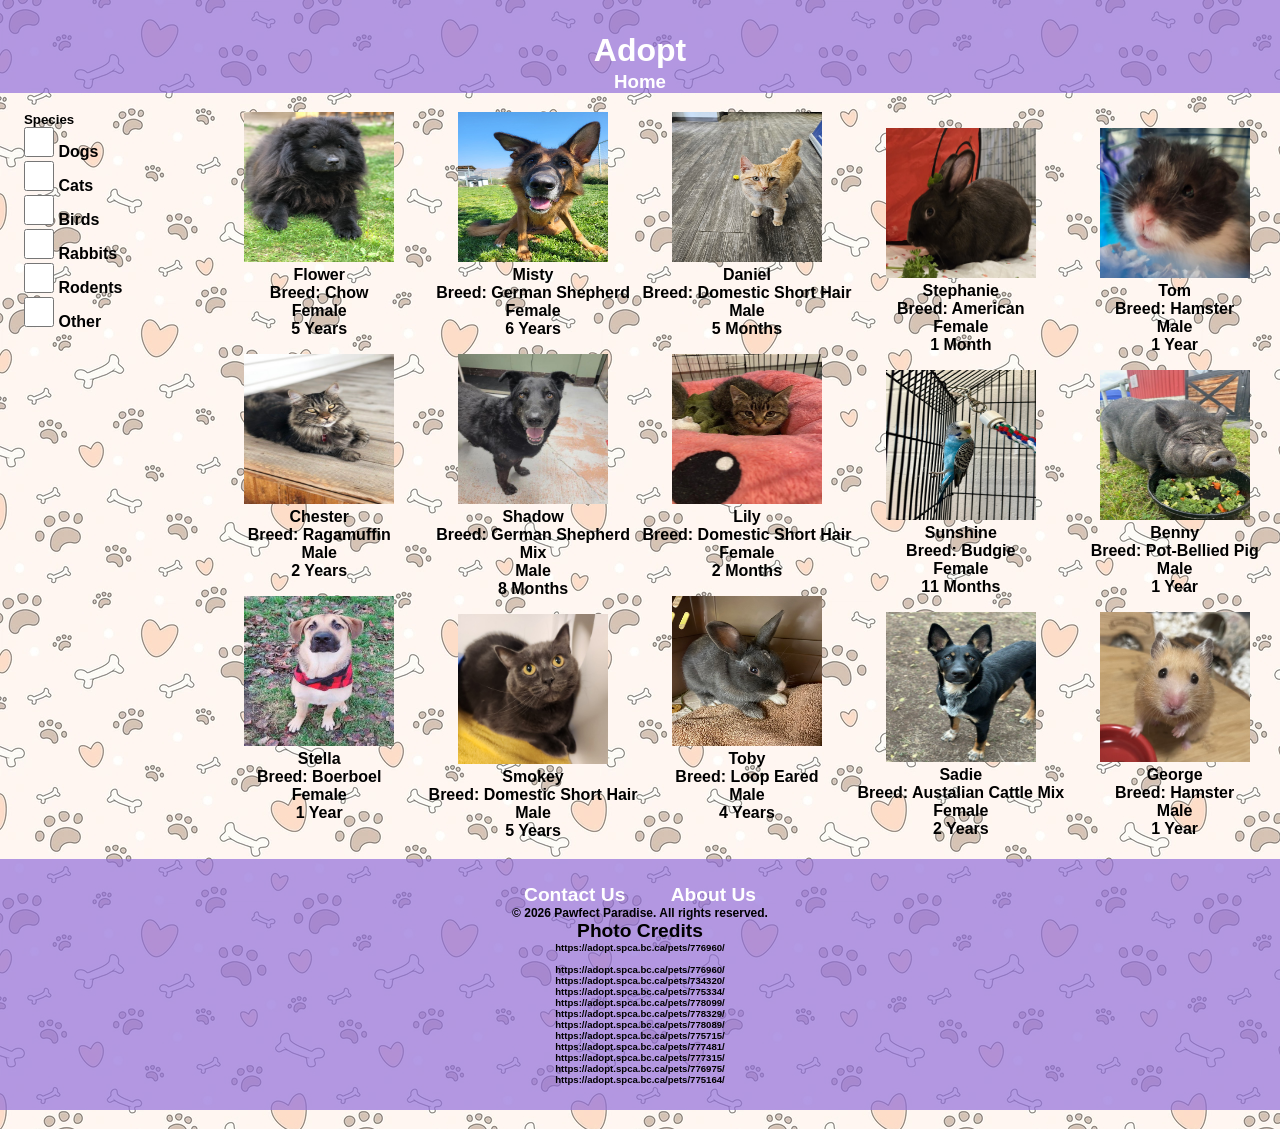
<file: adopt.html>
<!DocType html>
<html>
<head>
    <meta charset="UTF-8">
    <meta name="viewport" content="width=device-width, initial-scale=1.0">
    <title>Adopt</title>
    <link rel="stylesheet" href="global.css">
    <link rel="stylesheet" href="adopt.css">
    <link rel="stylesheet" href="footer.css">
    <link rel="stylesheet" href="header.css">
</head>
<body>
    <header>
        <h1>Adopt</h1>
        <h3><a href="index.html">Home</a></h3>
    </header>
    <section id="filters">
        <h5>Species</h5>
        <input type="checkbox" id="dogs" name="dogs" value="dog">
        <label for="dogs">Dogs</label><br>

        <input type="checkbox" id="cats" name="cats" value="cat">
        <label for="cats">Cats</label><br>

        <input type="checkbox" id="birds" name="birds" value="bird">
        <label for="birds">Birds</label><br>

        <input type="checkbox" id="rabbits" name="rabbits" value="rabbit">
        <label for="rabbits">Rabbits</label><br>

        <input type="checkbox" id="rodents" name="rodents" value="rodent">
        <label for="rodents">Rodents</label><br>

        <input type="checkbox" id="other" name="other" value="other">
        <label for="other">Other</label><br>
    </section>
    
  
           <section id="animal_col1">
        <div data-species="dog">
            <a href="online_form.html?img=photos/adopt/dog1.jpeg">
                <img src="photos/adopt/dog1.jpeg"> <br>
            </a>
            <p>Flower <br> Breed: Chow <br> Female <br> 5 Years <br> </p>
        </div>    

        <div data-species="cat">
            <a href="online_form.html?img=photos/adopt/cat1.jpeg">
                <img src ="photos/adopt/cat1.jpeg"> <br>
            </a>
                Chester <br> Breed: Ragamuffin <br> Male <br> 2 Years <br>
        </div>    

        <div data-species="dog">
            <a href="online_form.html?img=photos/adopt/dog2.jpeg">
                <img src ="photos/adopt/dog2.jpeg"> <br>
            </a>
            Stella <br> Breed: Boerboel <br> Female <br> 1 Year <br>
        </div>
    </section>

    <section id="animal_col2">
        <div data-species="dog">
            <a href="online_form.html?img=photos/adopt/dog3.jpeg">
                <img src ="photos/adopt/dog3.jpeg"> <br>
            </a>
            Misty <br>
            Breed: German Shepherd <br>
            Female <br>
            6 Years <br>
        </div>    

        <div data-species="dog">
            <a href="online_form.html?img=photos/adopt/dog4.png">
                <img src ="photos/adopt/dog4.png"> <br>
            </a>
            Shadow <br> Breed: German Shepherd Mix <br> Male <br>8 Months <br>
        </div>

        <div data-species="cat">
            <a href="online_form.html?img=photos/adopt/cat2.png">
                <img src ="photos/adopt/cat2.png"> <br>
            </a>
            Smokey <br> Breed: Domestic Short Hair  <br> Male <br> 5 Years <br>
        </div>
    </section>

    <section id="animal_col3">
        <div data-species="cat">
            <a href="online_form.html?img=photos/adopt/cat3.png">
                <img src ="photos/adopt/cat3.png"> <br>
            </a>
            Daniel <br> Breed: Domestic Short Hair <br> Male <br> 5 Months <br>
        </div>

        <div data-species="cat">
            <a href="online_form.html?img=photos/adopt/cat4.png">
                <img src ="photos/adopt/cat4.png"> <br>
            </a>
            Lily <br> Breed: Domestic Short Hair  <br> Female <br> 2 Months <br>
        </div>

        <div data-species="rabbit">
            <a href="online_form.html?img=photos/adopt/rabbit1.png">
                <img src ="photos/adopt/rabbit1.png"> <br>
            </a>
            Toby <br> Breed: Loop Eared <br> Male <br> 4 Years <br>
        </div>    
    </section>

    <section id="animal_col4">
        <div data-species="rabbit">
            <a href="online_form.html?img=photos/adopt/rabbit2.png">
                <img src ="photos/adopt/rabbit2.png"> <br>
            </a>
            Stephanie <br> Breed: American <br> Female <br> 1 Month <br>
        </div>

        <div data-species="bird">
            <a href="online_form.html?img=photos/adopt/bird1.png">
                <img src ="photos/adopt/bird1.png"> <br>
            </a>
            Sunshine <br> Breed: Budgie <br> Female <br> 11 Months <br>
        </div>
        
        <div data-species="dog">
            <a href="online_form.html?img=photos/adopt/dog5.png">
                <img src ="photos/adopt/dog5.png"> <br>
            </a>
            Sadie <br> Breed: Austalian Cattle Mix <br> Female <br> 2 Years <br> 
        </div>
    </section>

    <section id="animal_col5">
        <div data-species="rodent">
            <a href="online_form.html?img=photos/adopt/hamster1.jpeg">
                <img src ="photos/adopt/hamster1.jpeg"> <br>
            </a>
            Tom <br> Breed: Hamster <br> Male <br> 1 Year <br>
        </div>

        <div data-species="other">
            <a href="online_form.html?img=photos/adopt/pig1.jpeg">
                <img src ="photos/adopt/pig1.jpeg"> <br>
            </a>
            Benny <br> Breed: Pot-Bellied Pig<br> Male <br> 1 Year <br> 
        </div>

        <div data-species="rodent">
            <a href="online_form.html?img=photos/adopt/hamster2.jpeg">
                <img src ="photos/adopt/hamster2.jpeg"> <br>
            </a>
            George <br> Breed: Hamster <br> Male <br> 1 Year <br>
        </div>    
    </section>

    <section
         id="filtered_animals" style="display: grid; grid-template-columns: repeat(3, 1fr); gap: 1rem;">
    </section>
    <footer>
        <a href="contact_us.html">Contact Us</a>
        <a href="about_us.html">About Us</a>
        <p id="copyright_text">&copy; <span id="year"></span> Pawfect Paradise. All rights reserved.</p>
        <section id="citations">
            <h4>Photo Credits</h4>
            <ul>
                <li>
                    https://adopt.spca.bc.ca/pets/776960/
                </li>
                <li>
                   <li>
                    https://adopt.spca.bc.ca/pets/776960/
                </li>
                <li>
                    https://adopt.spca.bc.ca/pets/734320/
                </li>
                <li>
                    https://adopt.spca.bc.ca/pets/775334/
                </li>
                <li>
                    https://adopt.spca.bc.ca/pets/778099/
                </li>
                <li>
                    https://adopt.spca.bc.ca/pets/778329/
                </li>
                <li>
                    https://adopt.spca.bc.ca/pets/778089/
                </li>
                <li>
                    https://adopt.spca.bc.ca/pets/775715/
                </li>
                <li>
                    https://adopt.spca.bc.ca/pets/777481/
                </li>
                <li>
                    https://adopt.spca.bc.ca/pets/777315/
                </li>
                <li>
                    https://adopt.spca.bc.ca/pets/776975/
                </li>
                <li>
                    https://adopt.spca.bc.ca/pets/775164/
                </li>
                
            </ul>
        </section>
            

  </footer>
    <script src="javascript/copyright_year.js"></script>
    <script src="javascript/species_filter.js" defer></script>
</body>
</html>
</file>
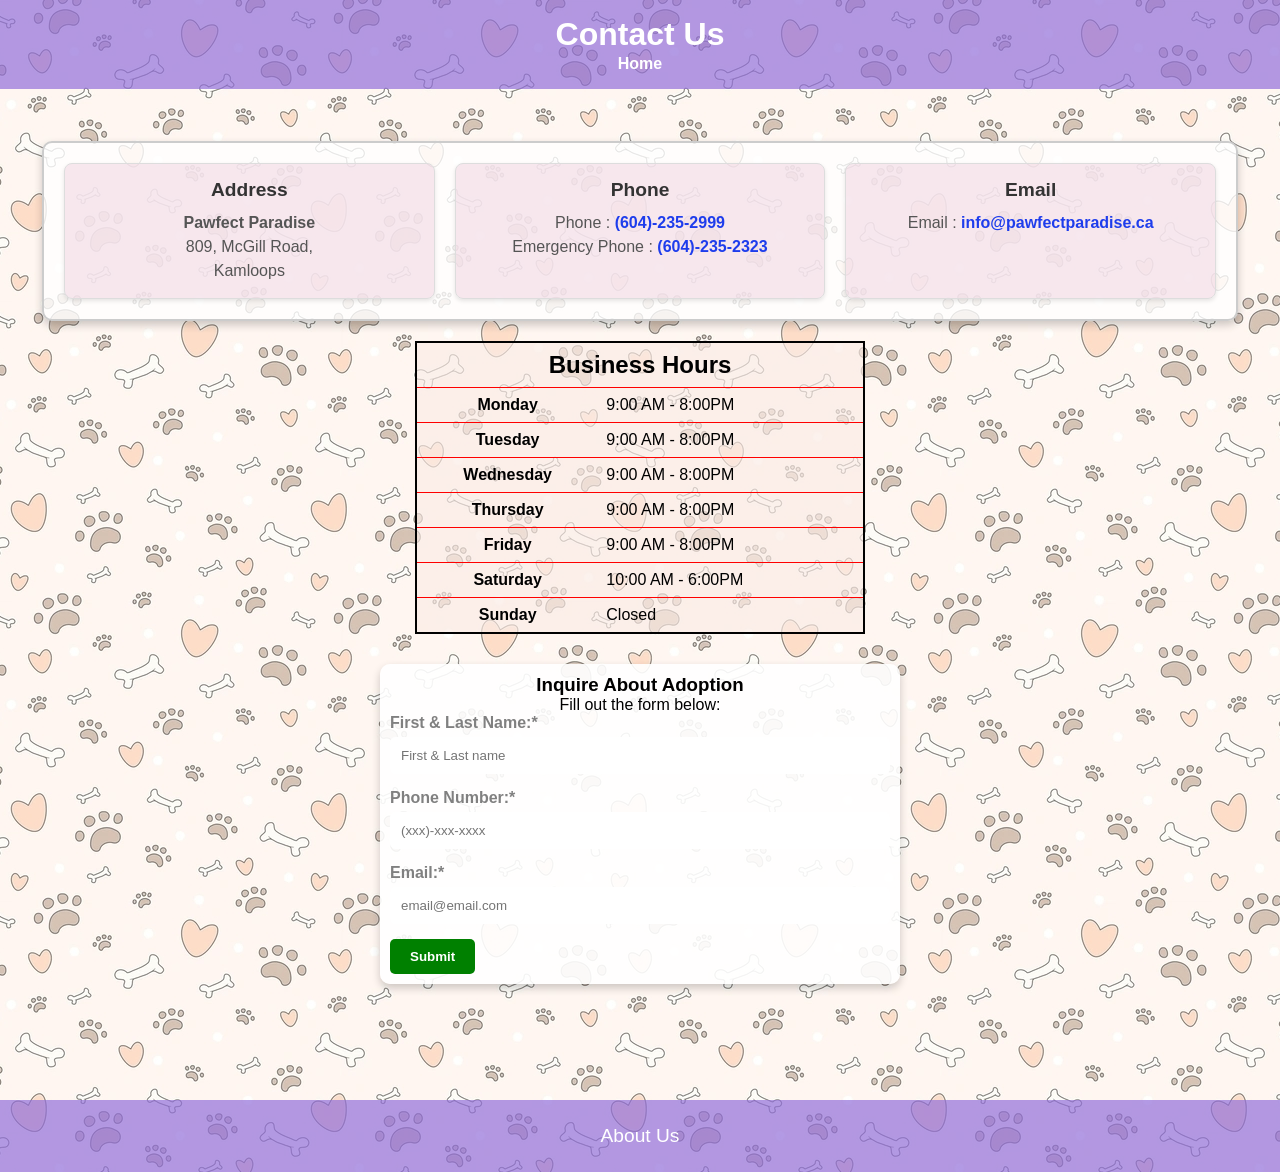
<file: contact_us.html>
<!DocType html>
<html>
<head>
    <meta charset="UTF-8">
    <meta name="viewport" content="width=device-width, initial-scale=1.0">
    <title>Contact Us</title>
    <link rel="stylesheet" href="global.css">
    <link href="header.css" rel="stylesheet">
    <link href="footer.css" rel="stylesheet">
    <link href="contact_us.css" rel="stylesheet">

</head>
<body>
    <header>
        <h1> Contact Us</h1>
        <a href="index.html">Home</a>
    </header>
    <main>
        <div class="container">
         <!-- Contact information-->
         <section id="contact_details" class="contact">
            <div class="address-box">
				<div class="address"><h3>Address</h3></div>
				<p><strong>Pawfect Paradise</strong><br>809, McGill Road,<br>Kamloops</p>
			</div>
            <div class="phone-box">
				<div class="phone"><h3>Phone</h3></div>
				<p>Phone : <a href="tel:6042352999">(604)-235-2999</a></p>
                <div class="e_phone"></div>
				<p>Emergency Phone : <a href="tel:6042352323">(604)-235-2323</a></p>
			</div>
            <div class="email-box">
				<div class="email"><h3>Email</h3></div>
				<p>Email : <a href="mailto:info@pawfectparadise.ca">info@pawfectparadise.ca</a></p>
			</div>
         </section>
        <!-- Business Hours table-->
        <section id="business_hours">
            <table class="table_hours">
                <tr>
                    <th colspan="2" class="table_header">Business Hours</th>
                </tr>
                <tr>
                    <th>Monday</th>
                    <td>9:00 AM - 8:00PM</td>
                </tr>
                <tr>
                    <th>Tuesday</th>
                    <td>9:00 AM - 8:00PM</td>
                </tr>
                <tr>
                    <th>Wednesday</th>
                    <td>9:00 AM - 8:00PM</td>
                </tr>
                <tr>
                    <th>Thursday</th>
                    <td>9:00 AM - 8:00PM</td>
                </tr>
                <tr>
                    <th>Friday</th>
                    <td>9:00 AM - 8:00PM</td>
                </tr>
                <tr>
                    <th>Saturday</th>
                    <td>10:00 AM - 6:00PM</td>
                </tr>
                <tr>
                    <th>Sunday</th>
                    <td>Closed</td>
                </tr>
            </table>
        </section>

         <!-- Form for the inquiry-->
          <section id="inquire_form">
            <form id="contact_form" class="contact_form">
                <h3> Inquire About Adoption</h3>
                <p>Fill out the form below: </p>
                    <label for="name"> First & Last Name:<span class="required">*</span> </label>
                    <input type="text" id="name" name="name" placeholder="First & Last name" required>
                    <br>
                    <label for="phone"> Phone Number:* </label>
                    <input type="tel" id="phone" name="phone" type="tel" placeholder="(xxx)-xxx-xxxx" required minlength="10" >
                    <br>
                    <label for="email"> Email:* </label>
                    <input type="email" id="email" name="email" placeholder="email@email.com" required>
                    <br>
                    <button type="submit" class="btn submit-btn">Submit</button>
            </form>
          </section>
        </div>
    </main>
    <footer>
        <a href="about_us.html">About Us</a>
    </footer>
</body>
</html>
</file>
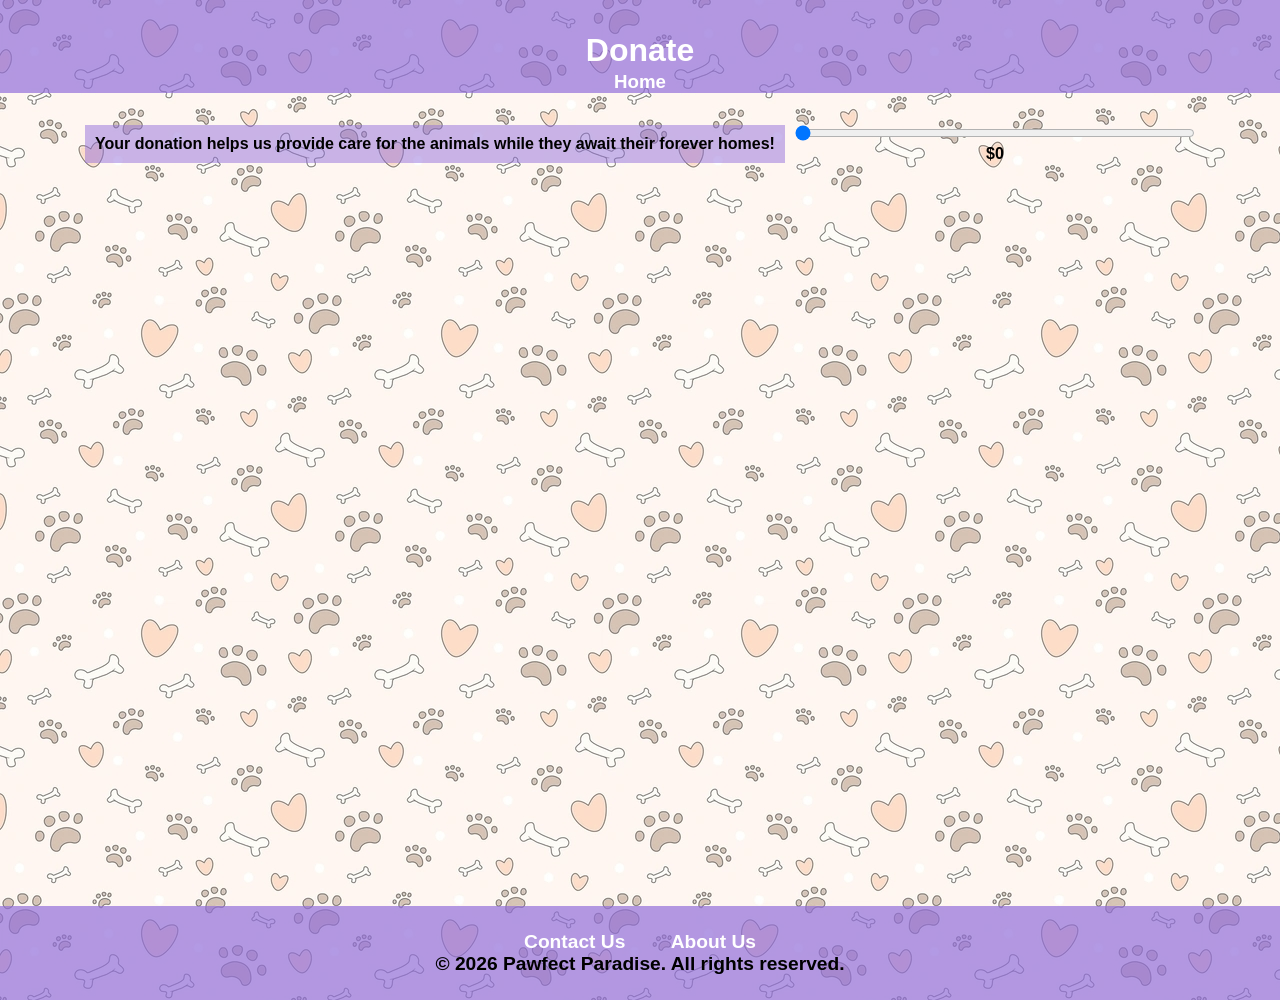
<file: donate.html>
<!DocType html>
<html>
<head>
    <meta charset="UTF-8">
    <meta name="viewport" content="width=device-width, initial-scale=1.0">
    <title>Donate</title>
    <link rel="stylesheet" href="global.css">
    <link rel="stylesheet" href="donate.css">
    <link rel="stylesheet" href="header.css">
</head>
<body>
    <header>
        <h1>Donate</h1>
        <h3><a href="index.html">Home</a></h3>
    </header>

    <section id = donation_section>

        <div class="text_body">
            <p>
                Your donation helps us provide care for the animals while they await their forever homes!
            </p>
        </div>

        <div class="slider_container">
            <input type="range" min="0" max="100" value="0" step="10" class="slider" id="range_slider">
            <p><span id="slider_value">$0</span></p>
        </div>

    </section>
   <footer>
        <a href="contact_us.html">Contact Us</a>
        <a href="about_us.html">About Us</a>
        <p id="copyright_text">&copy; <span id="year"></span> Pawfect Paradise. All rights reserved.</p>
    </footer>

    <script src="javascript/slider.js"></script>
    <script src="javascript/copyright_year.js"></script>
</body>
</html>
</file>
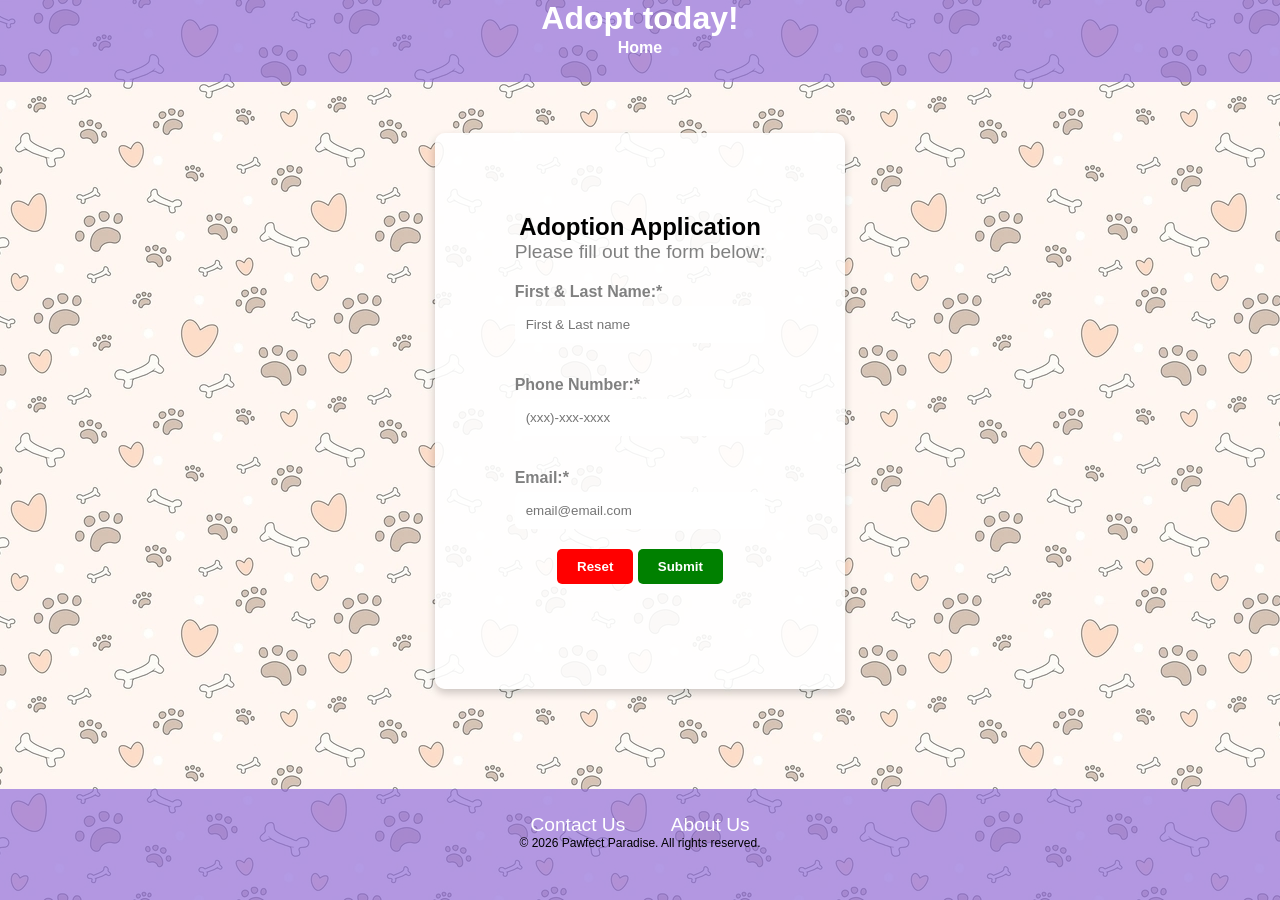
<file: online_form.html>
<!DOCTYPE html>
<html>
<head>
    <meta charset="UTF-8">
    <meta name="viewport" content="width=device-width, initial-scale=1.0">
    <title>Adopt today!</title>
    <link rel="stylesheet" href="global.css">
    <link href="online_form.css" rel="stylesheet">
    <link href="footer.css" rel="stylesheet">
    <link href="header.css" rel="stylesheet">
</head>
<script>
    window.onload = function () {
      const params = new URLSearchParams(window.location.search);
      const imgSrc = params.get("img");

      if (imgSrc) {
        const imgElement = document.createElement("img");
        imgElement.src = imgSrc;
        imgElement.alt = "Selected Animal";
        imgElement.style.maxWidth = "200px";

        const container = document.getElementById("animal-image");
        container.appendChild(imgElement);
      }
    };
  </script>
<body>
    <header>
        <h1>Adopt today!</h1>
        <a href="index.html">Home</a></li>
    </header>
    <main>
        <section class="form-container">
            <h1>Adoption Application</h1>
            <div id="animal-image">
                <!-- Animal image will be dynamically added here -->
            </div>
            <p class="form-intro">Please fill out the form below:</p>

        <form id="adoption">
            <div class="form-group">
                <label for="name"> First & Last Name:<span class="required">*</span> </label>
                <input type="text" id="name" name="name" placeholder="First & Last name" required>
            </div>

            <br>

            <div class="form-group">
                <label for="phone"> Phone Number:* </label>
                <input type="tel" id="phone" name="phone" placeholder="(xxx)-xxx-xxxx" required minlength="10">
            </div>

            <br>

            <div class="form-group">
                <label for="email"> Email:* </label>
                <input type="email" id="email" name="email" placeholder="email@email.com" required>
            </div>


            <div class="form-actions">
                <button type="reset" class="btn reset-btn ">Reset</button>
                <button type="submit" class="btn submit-btn">Submit</button>
            </div>

        </form>
        </section>
    </main>
    <footer>
        <a href="contact_us.html">Contact Us</a>
        <a href="about_us.html">About Us</a>
        <p id="copyright_text">&copy; <span id="year"></span> Pawfect Paradise. All rights reserved.</p>
    </footer>
     <script src="javascript/copyright_year.js"></script>
</body>

</html>
</file>
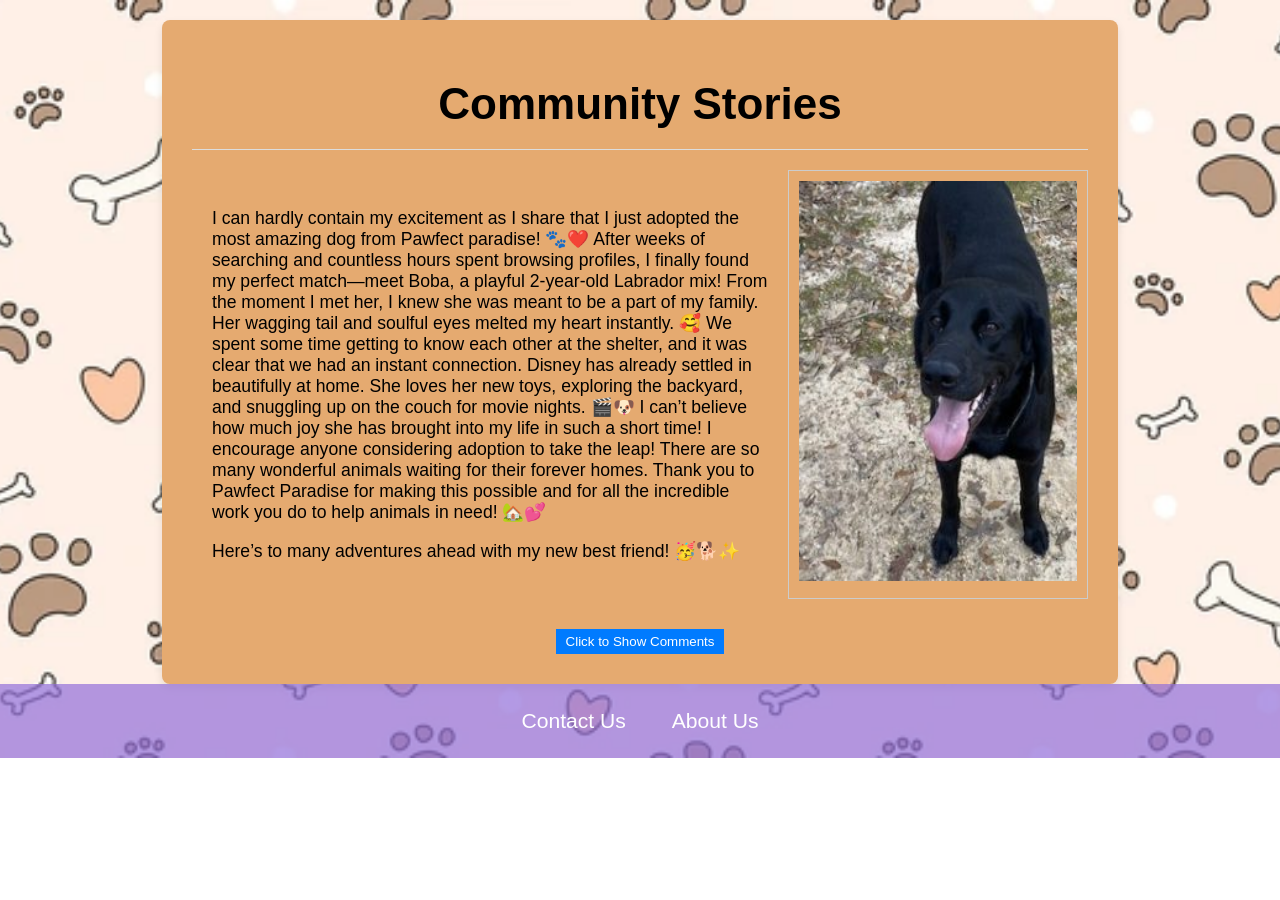
<file: story1.html>
<!DOCTYPE html>
<html lang="en">
<head>
    <meta charset="UTF-8">
    <meta name="viewport" content="width=device-width, initial-scale=1.0">
    <title>Community Story</title>
    <link rel="stylesheet" href="global.css">
    <link rel="stylesheet" href="story1.css">
    <link rel="stylesheet" href="footer.css">
</head>
<body>

<div class="container">
    <h1>Community Stories</h1>
    <hr>
    <div class="content">
        <div class="text-body">
            <p>I can hardly contain my excitement as I share that I just adopted the most amazing dog from Pawfect paradise! 
            🐾❤️ After weeks of searching and countless hours spent browsing profiles, I finally found my perfect match—meet Boba, a playful 2-year-old Labrador mix!
			From the moment I met her, I knew she was meant to be a part of my family. Her wagging tail and soulful eyes melted my heart instantly. 🥰 We spent some time
			getting to know each other at the shelter, and it was clear that we had an instant connection.
			Disney has already settled in beautifully at home. She loves her new toys, exploring the backyard, and snuggling up on the couch for movie nights. 🎬🐶 
			I can’t believe how much joy she has brought into my life in such a short time!
			I encourage anyone considering adoption to take the leap! There are so many wonderful animals waiting for their forever homes. 
			Thank you to Pawfect Paradise for making this possible and for all the incredible work you do to help animals in need! 🏡💕</p>
			Here’s to many adventures ahead with my new best friend! 🥳🐕✨ </p>
        </div>
        <div class="image">
            <img src="photos/boba.jpeg" alt="Puppy Image">
        </div>
    </div>

    <!-- Button and Comments Dropdown -->
    <div class="comments-container">
        <button class="show-comments-btn" onclick="toggleComments()">Click to Show Comments</button>
        <div class="comments-section" id="commentsSection">
            <label for="comments">Comments</label>
            <select id="comments">
                <option>Comment 1</option>
                <option>Comment 2</option>
                <option>Comment 3</option>
            </select>
            <input type="text" placeholder="Add Comment">
        </div>
    </div>
</div>

<!-- Footer Section -->
<footer>
    <a href="#contact">Contact Us</a>
    <a href="#about">About Us</a>
</footer>

<script>
    function toggleComments() {
        const commentsSection = document.getElementById('commentsSection');
        if (commentsSection.style.display === 'none' || commentsSection.style.display === '') {
            commentsSection.style.display = 'block';
        } else {
            commentsSection.style.display = 'none';
        }
    }
</script>

</body>
</html>
</file>
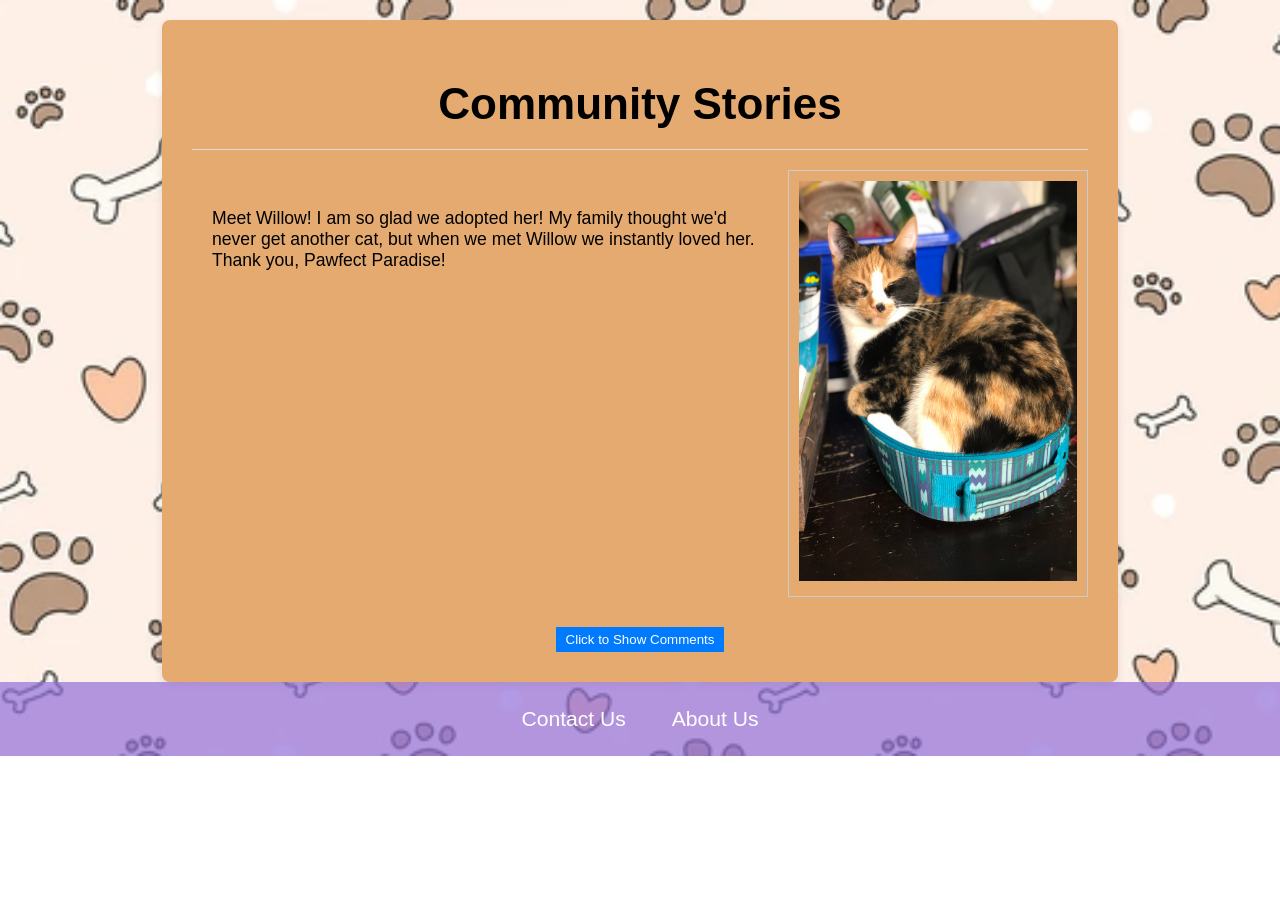
<file: story2.html>
<!DOCTYPE html>
<html lang="en">
<head>
    <meta charset="UTF-8">
    <meta name="viewport" content="width=device-width, initial-scale=1.0">
    <title>Community Story</title>
    <link rel="stylesheet" href="global.css">
    <link rel="stylesheet" href="story1.css">
    <link rel="stylesheet" href="footer.css">
</head>
<body>

<div class="container">
    <h1>Community Stories</h1>
    <hr>
    <div class="content">
        <div class="text-body">
            <p>Meet Willow! I am so glad we adopted her! My family thought we'd never get another cat, but when we met
                Willow we instantly loved her. Thank you, Pawfect Paradise!</p>
        </div>
        <div class="image">
            <img src="photos/story_pics/story2_pic.jpeg" alt="Cat Image">
        </div>
    </div>

    <!-- Button and Comments Dropdown -->
    <div class="comments-container">
        <button class="show-comments-btn" onclick="toggleComments()">Click to Show Comments</button>
        <div class="comments-section" id="commentsSection">
            <label for="comments">Comments</label>
            <select id="comments">
                <option>Comment 1</option>
                <option>Comment 2</option>
                <option>Comment 3</option>
            </select>
            <input type="text" placeholder="Add Comment">
        </div>
    </div>
</div>

<!-- Footer Section -->
<footer>
    <a href="#contact">Contact Us</a>
    <a href="#about">About Us</a>
</footer>

<script>
    function toggleComments() {
        const commentsSection = document.getElementById('commentsSection');
        if (commentsSection.style.display === 'none' || commentsSection.style.display === '') {
            commentsSection.style.display = 'block';
        } else {
            commentsSection.style.display = 'none';
        }
    }
</script>

</body>
</html>
</file>
<file: global.css>
/* Code written by Ethan Bukkos */

:root {
    --fs-xs: 0.75rem; /* for copyright print*/
    --fs-sm: 0.875rem; /* for labels */
    --fs-base: 1rem; /* body text */
    --fs-md: 1.125rem;
    --fs-lg: 1.25rem; /* subheadings */
    --fs-xl: 1.5rem; /* headings */
    --fs-2xl: 2rem;
    --fs-3xl: 2.5rem;
}

html {
    font-size: 100%;
}
</file>
<file: adopt.css>
/* Code written by Ethan Bukkos T00230826 */

/* body styles */
body {
    margin: 0;
    padding: 0;
    font-weight: bold;
    width: 100vw;
    min-height: 100vh;
    display: grid;
    grid-template-columns: 1fr 1fr 1fr 1fr 1fr 1fr;
    grid-gap: 0.2rem;
    grid-template-areas: 
        "header header header header header header"
        "filters animal_col1 animal_col2 animal_col3 animal_col4 animal_col5"
        "filters animal_col1 animal_col2 animal_col3 animal_col4 animal_col5"
        "footer footer footer footer footer footer";
    grid-template-rows: auto 1fr auto;
    font-family: Arial, sans-serif;
    font-size: 1em;
    background-image: url("photos/background_lessOpacity.jpg");
}

/* grid-layout styles */

footer {
    grid-area: footer;
    
}

    /* header styles*/

header {
    grid-area: header;
}

header h1 {
    text-align: center;
    padding-top: 1em;
    padding-bottom: 1em;
}

header a {
    text-decoration: none;
    color: white;
}

header a:active {
    color: white;
}

header a:visited {
    color: white;
}

header a:hover {
    color: orange;
}

#filters {
    padding-left: 1.5em;
    grid-area: filters;
}

#animal_col1 {
    grid-area: animal_col1;
}

#animal_col2 {
    grid-area: animal_col2;
}

#animal_col3 {
    grid-area: animal_col3;
}

#animal_col4 {
    grid-area: animal_col4;
    margin-top: 1em;
}

#animal_col5 {
    grid-area: animal_col5;
    margin-top: 1em;
}

/* image styles */
img {
    width: 150px;
    height: 150px;
}

/* colulmn section styles */
section[id^="animal_col"] {
    align-items: center;
}

section[id^="animal_col"] div {
    text-align: center;
    margin-bottom: 1rem;
}

/* filtered species styles */
#filtered_animals {
    grid-template-columns: repeat(3, 1fr);
    gap: 1rem;
    margin-top: 1rem;
}

#filterted_animals div {
    text-align: center;
}

/* checkbox styles */
#dogs {
    width: 30px;
    height: 30px;
}

#cats {
    width: 30px;
    height: 30px;
}

#birds {
    width: 30px;
    height: 30px;
}

#rabbits {
    width: 30px;
    height: 30px;
}

#rodents {
    width: 30px;
    height: 30px;
}

#other {
    width: 30px;
    height: 30px;
}

/* citation styles */
#citations li {
    font-size: 0.6rem;
}
</file>
<file: footer.css>
footer {
    width: 100%;
    /* background-color: rgba(0, 0, 0, 0.7); */
    background-color: rgba(147,112,219, 0.7);
    text-align: center;
    padding: 25px 0;
    font-size: 1.2em;
	margin: 0;
	box-sizing: border-box;
}

/* footer anchor styles */
footer a {
    /* color: #aaa; */
    color: white;
	text-decoration: none;
	margin: 0 20px;
}

footer a:hover {
		color: orange;
}

#copyright_text {
    font-size: var(--fs-xs);
}
</file>
<file: header.css>
* {
    margin: 0;
    padding: 0;
}

header {
    text-align: center;
    /* background-color: rgba(0, 0, 0, 0.7); */
    background-color: rgba(0147,112,219, 0.7);
    color: white;
    margin-bottom: 1em;
    font-family: Arial, sans-serif;
    font-size: 1em;
   
}

header h1 {
    padding-bottom: .1rem;
}

header p { 
   font-size: 1rem;
   padding-bottom: .9rem;
}
</file>
<file: contact_us.css>
body {
    font-family: Arial, sans-serif;
    font-size: 1em;
    gap: 1rem;
    margin: 0;
    padding: 0;
    background-image: url("photos/background_lessOpacity.jpg");   /*background image with less opacity*/
    background-position: center;
    align-items: center;
    display: grid;
    grid-template-rows: auto auto auto auto auto;
    grid-template-areas: 
        "header"
        "contact"
        "table"
        "form"
        "footer";
    height: 100vh;
}
/*Header */
header {
    grid-area: header;
    padding: 1rem;
    top: 0;
}
header a {
    text-decoration: none;
    color: white;
    font-weight: bold;
    font-size: 1em;
}
header a:visited {
    color: white;
}
header a:active{
    color: black;
}
header a:hover {
    color: orange;
}
/*Style for Business hours*/
.table_hours {
    grid-area: table;
    border: 2px solid black;
    width: 450px;
    margin: 0px auto;
    font-size: 1em;
    background-color:hsla(20, 68%, 94%, 0.664);
    /*background-color:rgba(255, 255, 255, 0.9);*/
    border-collapse: collapse;
    
}
.table_header{
    font-size: 1.5em;
}
td {
    border-bottom: 1px solid red;
    text-align: left;
    padding: 8px 8px;
}
th {
    border-bottom: 1px solid red;
    text-align: center;
    padding: 8px 8px;
}
.table_hours tr:last-child th,
.table_hours tr:last-child td {
    border-bottom: 0px;
}
/* Style for the entire contact details section */
.contact  {
    grid-area: contact;
}
#contact_details {
    display: grid; 
    grid-template-columns: repeat(3, 1fr); 
    gap: 20px;
    padding: 20px; 
    background-color:  rgba(255, 255, 255, 0.8); 
    border: 2px solid #ccc;
    border-radius: 10px;
    box-shadow: 0 4px 8px rgba(0, 0, 0, 0.2); 
    margin: 20px auto; 
    width: 90%; 
    max-width: auto;
}
/* Style for individual boxes (address, phone, email) */
#contact_details .address-box,
#contact_details .phone-box,
#contact_details .email-box {
    background-color: rgba(240, 209, 223, 0.5); 
   /* background-color: rgba(0147,112,219, 0.5); */
    border: 1px solid #ddd; 
    border-radius: 8px; 
    padding: 15px; 
    text-align: center; 
    box-shadow: 0 2px 4px rgba(0, 0, 0, 0.1); 
}
/* Headings inside each box */
#contact_details .address-box h3,
#contact_details .phone-box h3,
#contact_details .email-box h3 {
    font-size: 1.2em;
    color: #333;
    margin-bottom: 10px;
}
/* Links inside the boxes */
#contact_details a {
    color: rgb(30, 61, 236);
    text-decoration: none;
    font-weight: bold;
}
#contact_details a:hover {
    text-decoration: underline;
    color: rgb(3, 3, 73);
}
/* Paragraphs inside each box */
#contact_details p {
    font-size: 1em;
    color: #555; 
    margin: 0;
    line-height: 1.5;
}

/*Inquire form */
#inquire_form h3, p{
    text-align: center;
}
/* Form Styles */
.contact_form {
    grid-area: form;
    max-width: 500px;
    margin: 30px auto;
    margin-bottom: 100px;
    background-color: rgba(255, 255, 255, 0.9);
    border-radius: 10px;
    padding: 10px;
    box-shadow: 0 4px 8px rgba(0, 0, 0, 0.2);
    text-align: left;
}

#name , #phone , #email{
    margin-bottom: 15px;
    text-align: left;
}

label {
    display: block;
    margin-bottom: 5px;
    font-weight: bold;
    color: grey;
}

input[type="text"],
input[type="tel"],
input[type="email"] {
    width: 100%;
    padding: 10px;
    border: 1px solid white;
    border-radius: 5px;
    box-sizing: border-box;
}

/* Buttons */
.form-actions {
    margin-top: 20px;
    margin-bottom: auto;
}
.submit-btn {
    background-color: green;
    color: white;
    border: none;
    padding: 10px 20px;
    border-radius: 5px;
    cursor: pointer;
    font-weight: bold;
}

.submit-btn:hover {
    background-color: darkgreen;
}
/*Foooter*/
.footer {
    grid-area: footer;

}
</file>
<file: donate.css>
/* universal styles */
* {
    margin: 0;
    padding: 0;
    font-weight: bold;
}

/* body styles */
body {
    font-family: Arial, sans-serif;
    font-size: 1em;
    background-image: url("photos/background_lessOpacity.jpg");
    min-height: 100vh;
    margin: 0;
    position: relative;
    padding-bottom: 100px;
}

/* footer styles */
footer {
    width: 100%;
    bottom: 0;
    left: 0;
    position: absolute;
    background-color: rgba(147,112,219, 0.7);
    text-align: center;
    padding: 25px 0;
    font-size: 1.2em;
	margin: 0;
	box-sizing: border-box;
}

/* footer anchor styles */
footer a {
    /* color: #aaa; */
    color: white;
	text-decoration: none;
	margin: 0 20px;
}

footer a:hover {
		color: orange;
}


/* header styles*/
header h1 {
    text-align: center;
    padding-top: 1em;
    padding-bottom: 1em;
}

header a {
    text-decoration: none;
    color: white;
}

header a:active {
    color: white;
}

header a:visited {
    color: white;
}

header a:hover {
    color: orange;
}

/* slider styles */
#donation_section {
    margin: 2rem auto;
    text-align: center;
    width: fit-content;
}

.slider_container {
    text-align: center;
}
    
#donation_section .slider_container{
    width: fit-content;
    float: left;
    margin-right: solid;
}

#donation_section .slider {
    width: 400px;
    cursor: pointer;
}

#donation_section .text_body {
    background-color: rgba(0147,112,219, 0.5);
    width: fit-content;
    float: left;
    width: auto;
    padding: 10px;
    margin-right: 10px;
}

#donation_section::after {
    content: "";
    display: block;
    clear: both;
}
</file>
<file: online_form.css>
body {
    font-family: Arial, sans-serif;
    margin: 0;
    padding: 0;
    background-image: url("photos/background_lessOpacity.jpg");   /*background image with less opacity*/
    background-position: center;
    display:grid;
    grid-template-rows: auto auto auto auto;
    grid-template-areas: 
        "header"
        "form-image"
        "form"
        "footer";
    height: 100vh;
}
/* Styling for the header*/
.header {
    grid-area: header;
    list-style: none;
    text-align: center;
    margin: 0;
    padding: 0;
    padding-bottom: 1em;
    padding-top: 1em;
}
header a {
    text-decoration: none;
    color: white;
    font-weight: bold;
    font-size: 1em;
}

header a:visited {
    color: white;
}

header a:hover {
    color: orange;
} 

header a:active {
    color: black;
} 

/* Main Form Container */
main {
    grid-area: form;
    max-width: 600px;
    margin: 10px auto;
    margin-bottom: 100px;
    background-color: rgba(255, 255, 255, 0.9);
    border-radius: 10px;
    padding: 80px;
    box-shadow: 0 4px 8px rgba(0, 0, 0, 0.2);
    text-align: center;
}

.form-container.h1 {
    margin-bottom: 20px;
}

.form-container .form-image {
    grid-area: form-image;
    max-width: 100%;
    height: auto;
    border-radius: 8px;
    margin-bottom: 10px;
}

.form-container .form-intro {
    grid-area: form-intro;
    font-size: 1.2em;
    color: grey;
    margin-bottom: 20px;
}
.form-container .pet-name{
    grid-area: pet-name;
    text-align: center;
    padding: 10px;
    color: grey;
    font-size: 1.5em;
    line-height: 1.5;
}

/* Form Styles */
.form-group {
    margin-bottom: 15px;
    text-align: left;
}

label {
    display: block;
    margin-bottom: 5px;
    font-weight: bold;
    color: grey;
}

input[type="text"],
input[type="tel"],
input[type="email"] {
    width: 100%;
    padding: 10px;
    border: 1px solid white;
    border-radius: 5px;
    box-sizing: border-box;
}
input:focus {
    background-color: aquamarine;
}

/* Buttons */
.form-actions {
    margin-top: 20px;
}

.reset-btn {
    background-color: red;
    color: white;
    border: none;
    padding: 10px 20px;
    border-radius: 5px;
    cursor: pointer;
    font-weight: bold;
}

.submit-btn {
    background-color: green;
    color: white;
    border: none;
    padding: 10px 20px;
    border-radius: 5px;
    cursor: pointer;
    font-weight: bold;
}

.reset-btn:hover {
    background-color: darkred;
}

.submit-btn:hover {
    background-color: darkgreen;
}

footer {
    grid-area: footer;
}
</file>
<file: story1.css>
/* Code written by Parth */

body {
	    background-image: url("photos/background.jpg");
		background-size: cover;
		background-position: center;
		background-repeat: no-repeat;
		font-family: Arial, sans-serif;
		margin: 0;
		padding: 0;
		font-size: 1.1em;
	}
        .container {
		    width: 70%;
			margin: 0 auto;
			padding: 30px;
			background-color: #E5AA70;
			text-align: center;
			box-shadow: 0 4px 8px rgba(0, 0, 0, 0.1);
			border-radius: 8px;
			margin-top: 20px;
		}

        hr {
            border: 0;
            height: 1px;
            background-color: #ddd;
            margin: 20px 0;
		}
        h1 {
            font-size: 2.5em;
            margin-bottom: 10px;
        }
        .content {
            display: flex;
            justify-content: space-between;
            margin-bottom: 20px;
        }
        .text-body {
            flex: 2;
            padding: 20px;
            text-align: left;
        }
        .image {
            flex: 1;
            padding: 10px;
            border: 1px solid #ccc;
        }
        .image img {
            max-width: 100%;
            height: 400px;
        }
        .comments-container {
            position: relative;
            display: inline-block;
            margin-top: 10px;
        }
        .comments-section {
            position: absolute;
            top: 40px;
            left: 0;
            width: 200px;
            background-color: white;
            border: 1px solid #ccc;
            padding: 10px;
            display: none; /* Initially hidden */
            z-index: 10;
        }
        .comments-section select,
        .comments-section input {
            display: block;
            margin-top: 5px;
            width: 100%;
        }
        
        .show-comments-btn {
            padding: 5px 10px;
            background-color: #007BFF;
            color: white;
            border: none;
            cursor: pointer;
        }
        
        .show-comments-btn:hover {
            background-color: #0056b3;
        }
</file>
